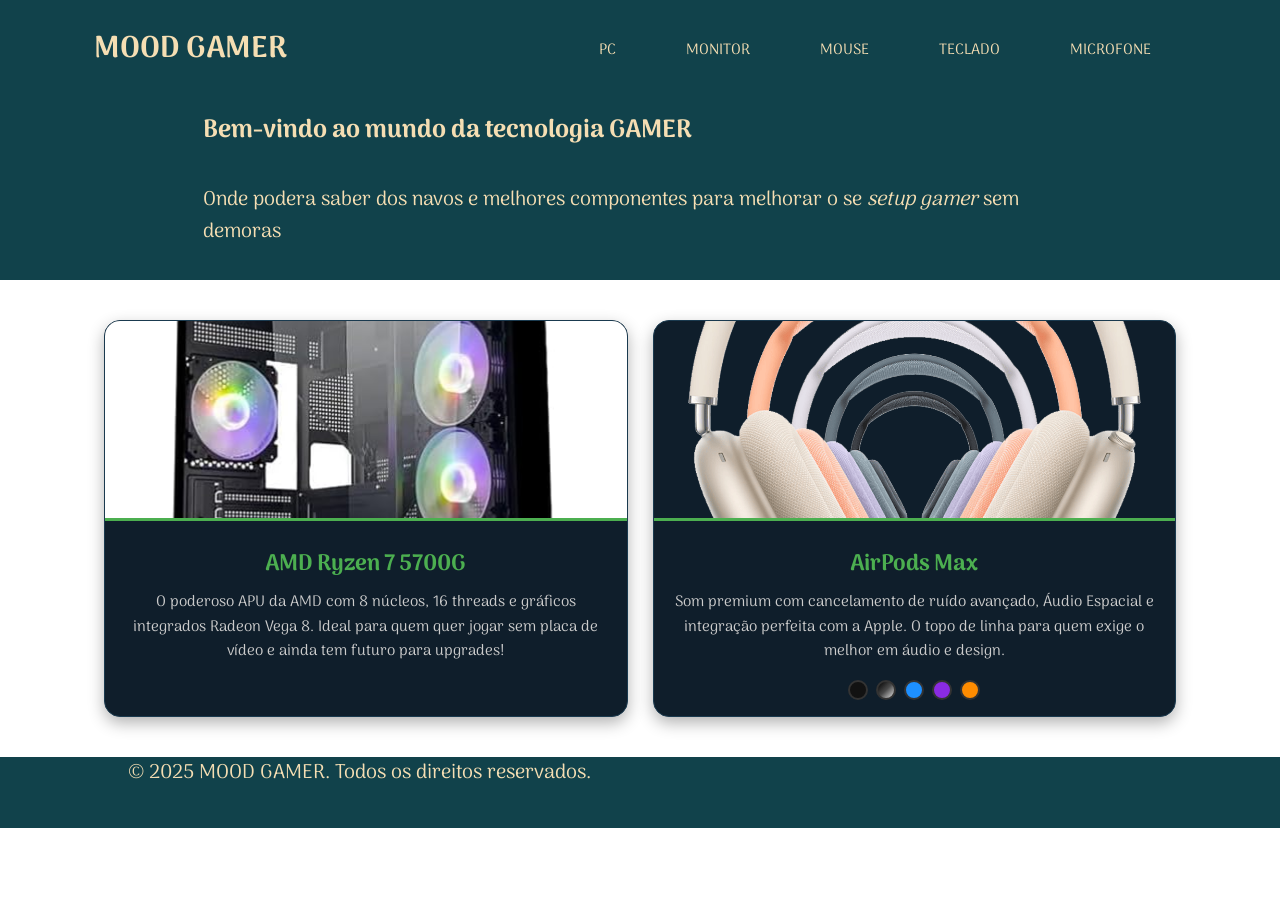
<file: index.html>
<!DOCTYPE html>
<html lang="pt-BR">
<head>
    <meta charset="UTF-8">
    <meta name="viewport" content="width=device-width, initial-scale=1.0">
    
    <!-- Título do site -->
    <title>MOOD GAMER | Tecnologia Gamer com Atualizações Rápidas</title>
    
    <!-- Descrição do site (SEO) -->
    <meta name="description" content="Seu portal para as melhores análises de PCs, fones, monitores e periféricos gamers. Descubra os componentes ideais para turbinar seu setup sem demora.">
    
    <!-- Nome do autor (você ou sua equipe) -->
    <meta name="author" content="Mood Gamer Team">
    
    <!-- Favicon -->
    <link rel="icon" href="img/facicon.ico" type="image/x-icon">
    <link rel="shortcut icon" href="img/facicon.ico" type="image/x-icon">

    <link rel="stylesheet" href="global CSS/STYLE.css">
</head>

</head>
<body>
    <div class="background-verde">
        <header>
            <div class="container">
                <nav class="nav-bar">
                    <div class="logo">
                        <a href="index.html">MOOD GAMER</a>
                    </div>
                    <ul class="ul">
                        <li><a href="#">PC</a></li>
                        <li><a href="#">MONITOR</a></li>
                        <li><a href="#">MOUSE</a></li>
                        <li><a href="#">TECLADO</a></li>
                        <li><a href="#">MICROFONE</a></li>
                    </ul>
                    <div class="menu-mobaile">
                        <img src="img/menu.png" alt="icon de menu">
                    </div>
                </nav>
            </div>
        
        </header>
    </div>
    <main>
        <div class="background-verde"> 
            <div class="container">
                <div class="inicio">
                    <h1>Bem-vindo ao mundo da tecnologia <strong>GAMER</strong></h1>
                    <p>Onde podera saber dos navos e melhores componentes para melhorar o se <i>setup gamer</i> sem demoras</p>
                    <div class="banner">

                    </div>
                </div>
            </div>
        </div> 

        
        <div class="container-artigos">
            <!-- Card 1: Ryzen 7 5700G -->
            <div class="artigo">
                <img src="img/RYZEN 7 5700G.jpg" alt="AMD Ryzen 7 5700G" class="artigo-imagem">
                <h3 class="artigo-titulo"><a href="ryzen7.html">AMD Ryzen 7 5700G</a></h3>
                <p class="artigo-descricao">
                    O poderoso APU da AMD com 8 núcleos, 16 threads e gráficos integrados Radeon Vega 8. Ideal para quem quer jogar sem placa de vídeo e ainda tem futuro para upgrades!
                </p>
            </div>
        
                    <!-- Card 2: AirPods Max -->
            <div class="artigo">
                <img src="img/airpods max.png" alt="AirPods Max" class="artigo-imagem">
                <h3 class="artigo-titulo"><a href="max.html">AirPods Max</a></h3>
                <p class="artigo-descricao">
                    Som premium com cancelamento de ruído avançado, Áudio Espacial e integração perfeita com a Apple. O topo de linha para quem exige o melhor em áudio e design.
                </p>
                <div class="artigo-cores">
                    <span class="cor" style="background-color: #121212;" title="Meia-noite"></span>
                    <span class="cor" style="background: linear-gradient(135deg, #000000, #4A4A4A, #E0E0E0);" title="Luz das estrelas"></span>
                    <span class="cor" style="background-color: #1E90FF;" title="Azul"></span>
                    <span class="cor" style="background-color: #8A2BE2;" title="Roxo"></span>
                    <span class="cor" style="background-color: #FF8C00;" title="Laranja"></span>
                </div>
            </div>
        
                    <!-- Adicione mais cards aqui... -->
                </div>
            </div>
        </div>

        <div class="comentarios">
            
        </div>
    </main>
    <footer>
        <div class="background-verde">
            <p>&copy; 2025 MOOD GAMER. Todos os direitos reservados.</p>
        </div>
    </footer>
    <script src="js/scritp.js"></script>
</body>
</html>
<!--o que acha deste site-->
</file>
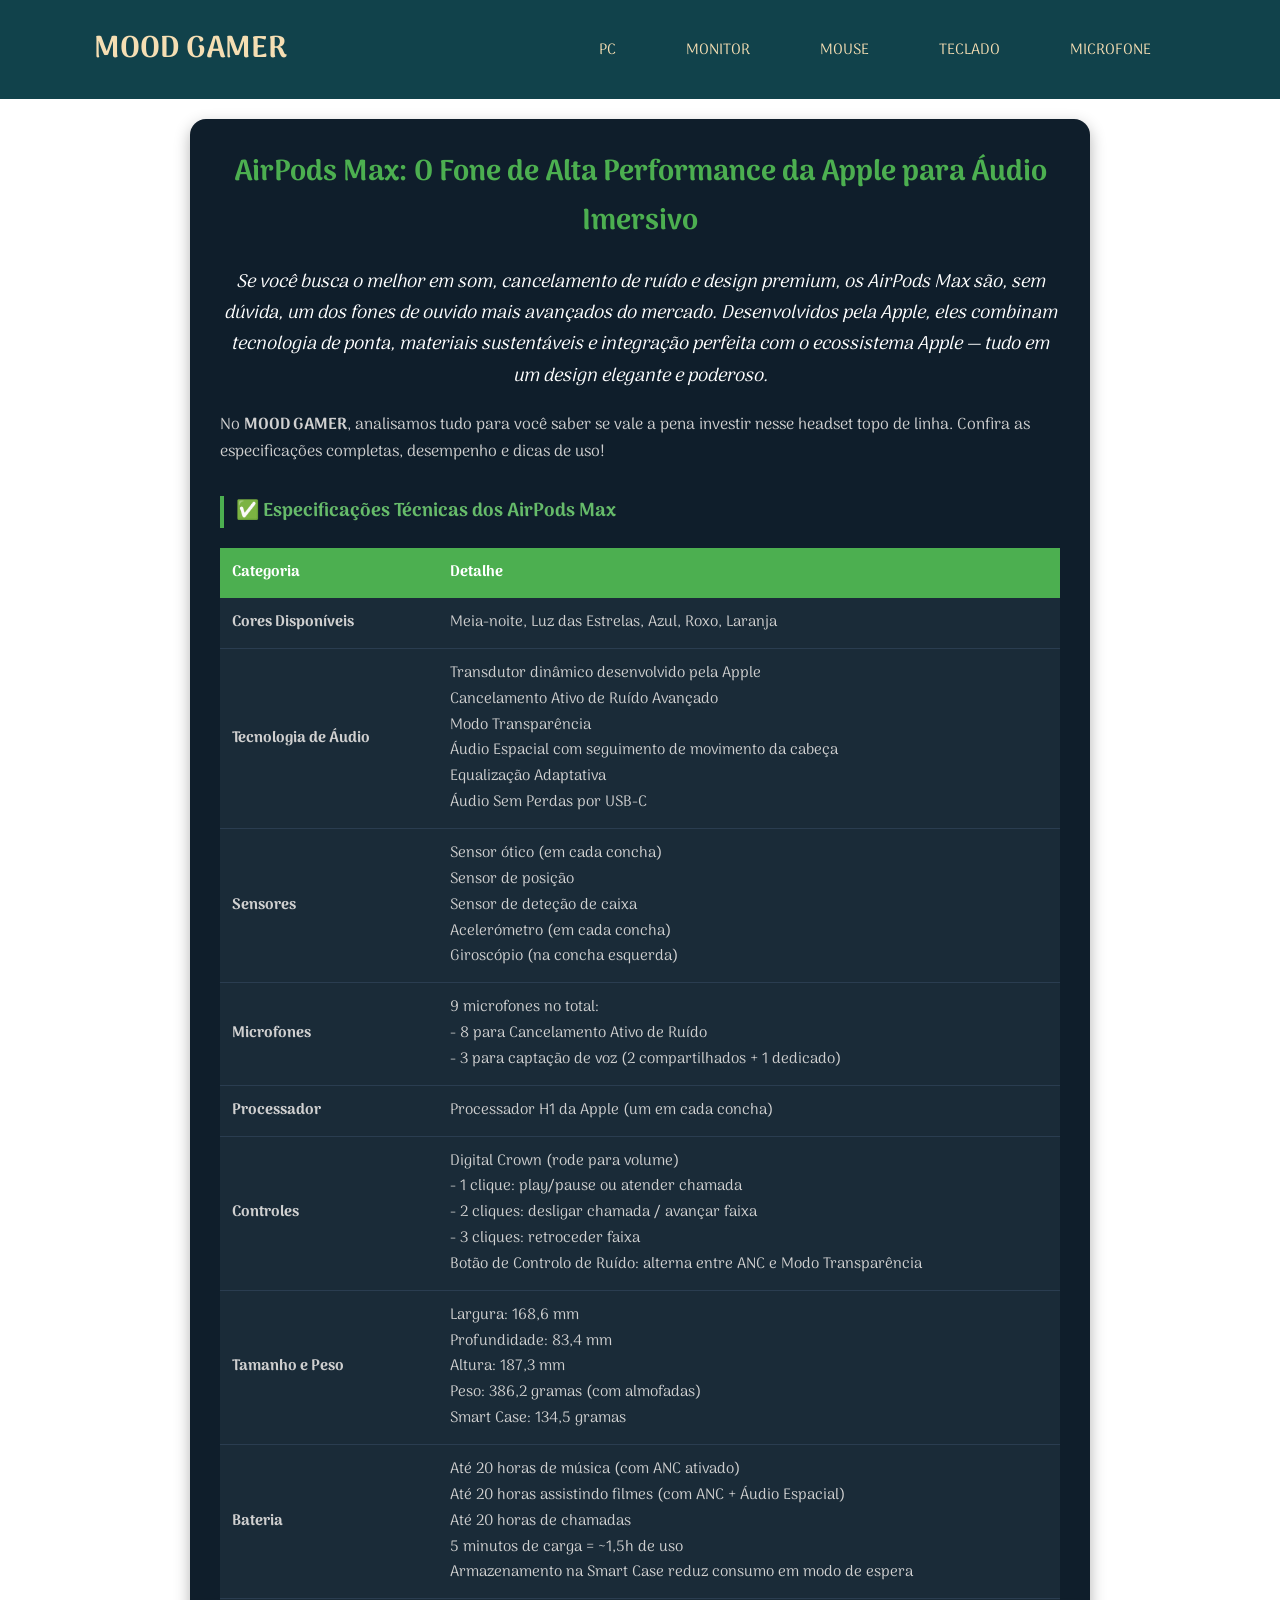
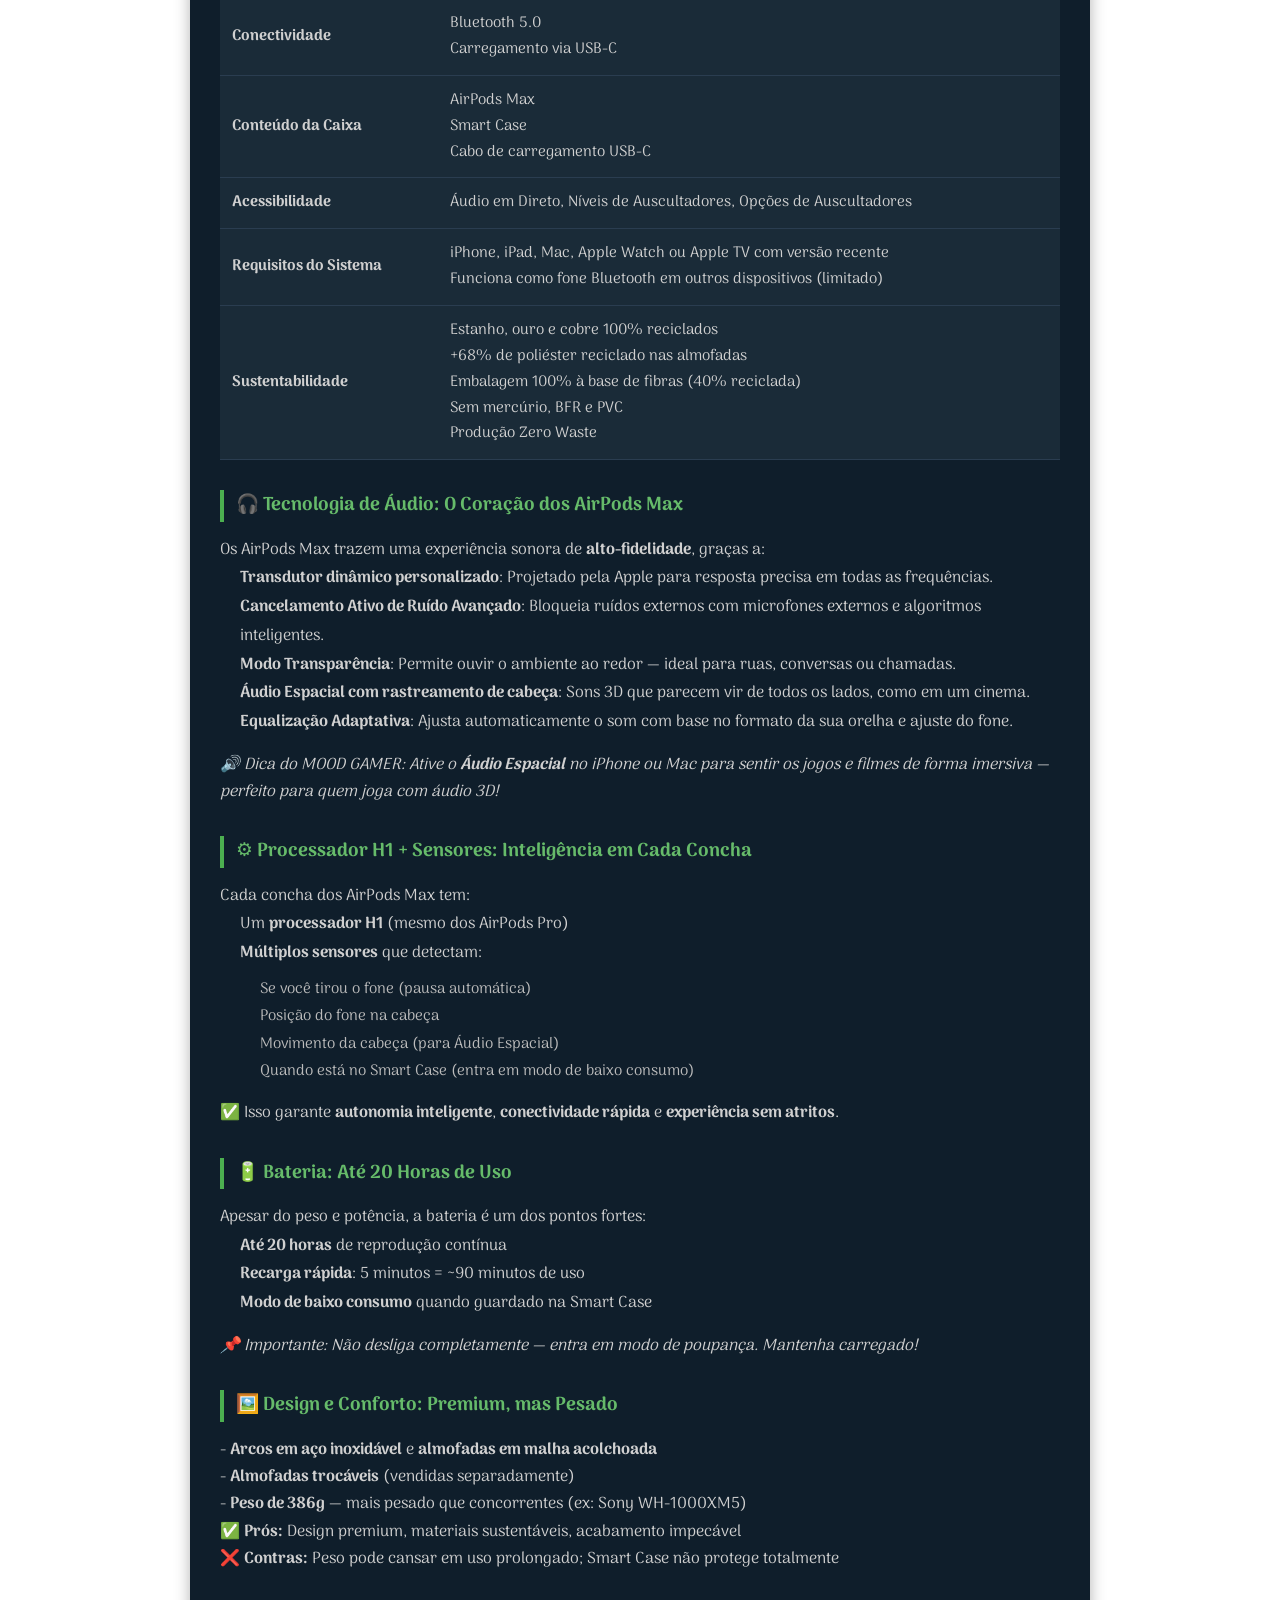
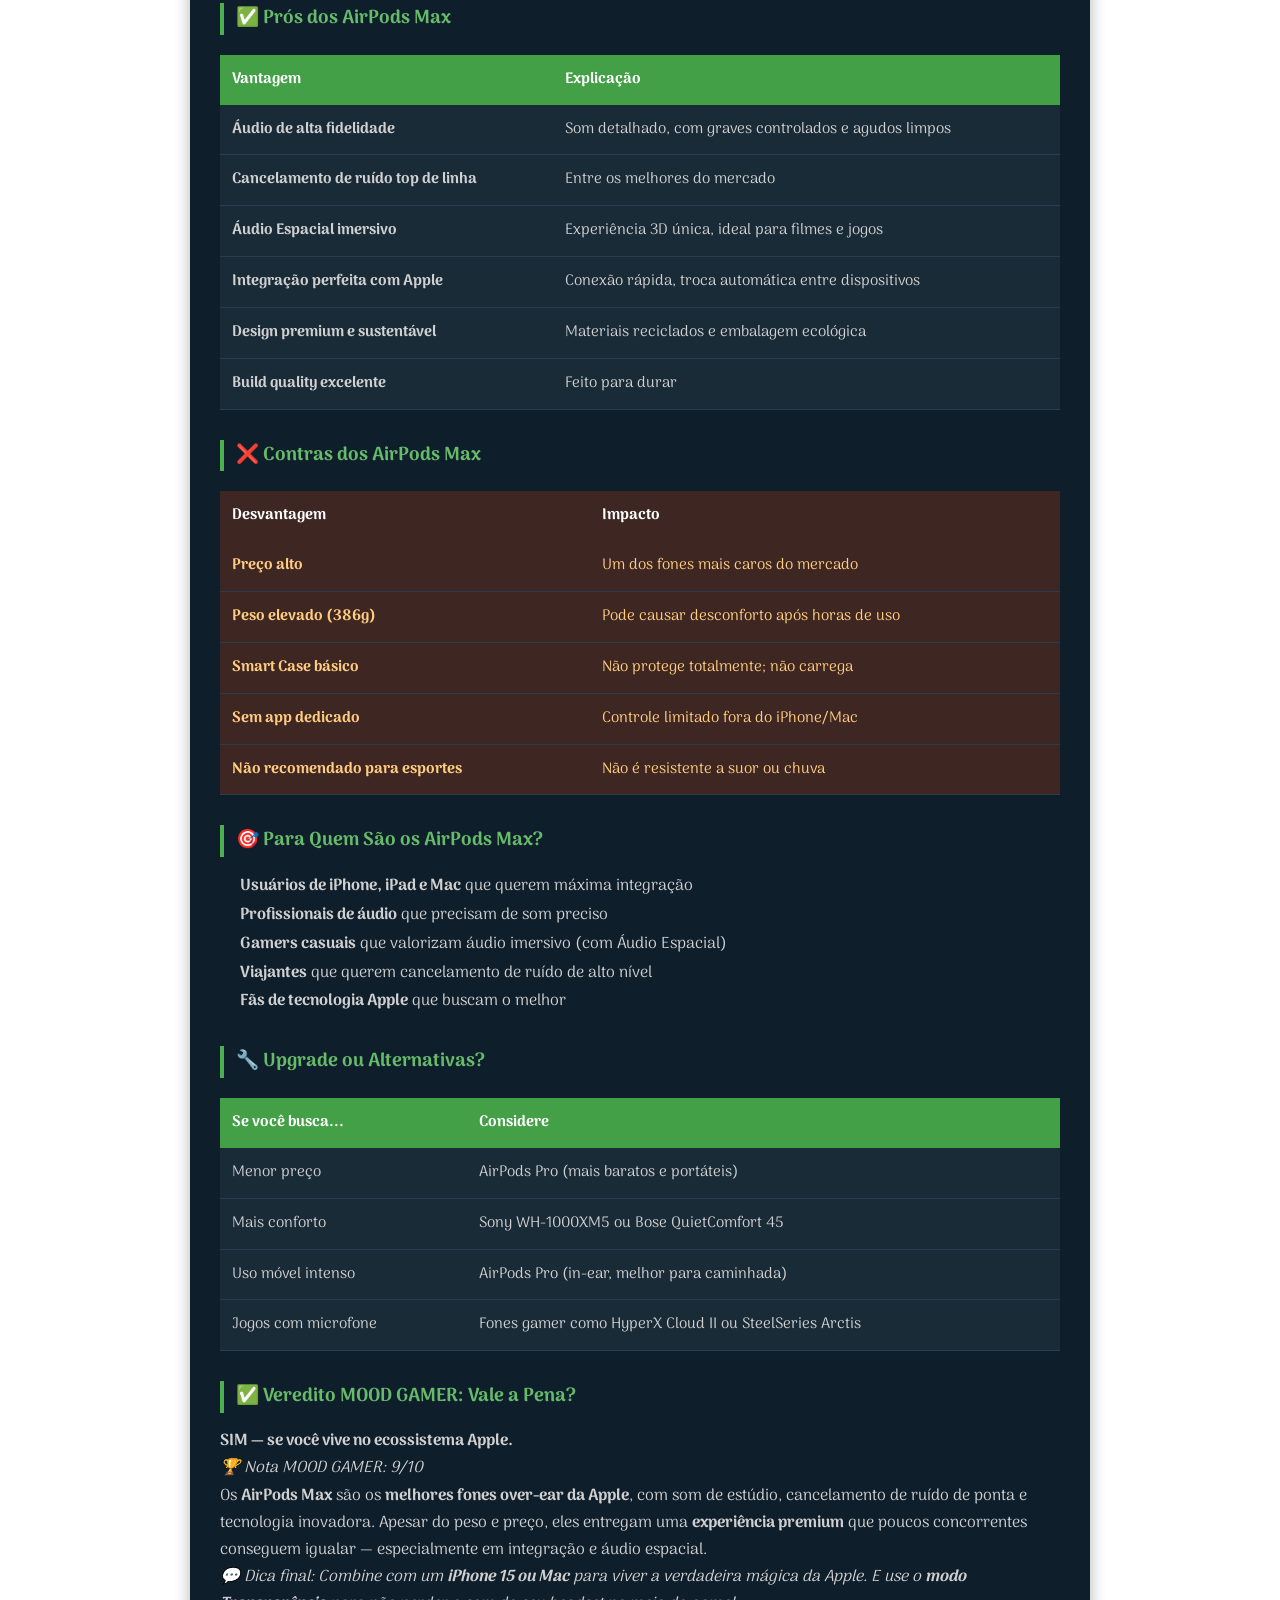
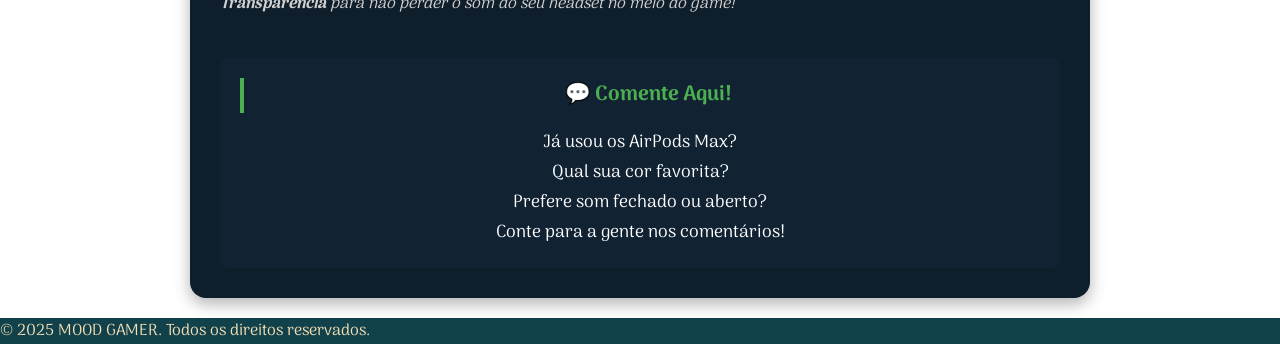
<file: max.html>
<!DOCTYPE html>
<html lang="en">
<head>
    <meta charset="UTF-8">
    <meta name="viewport" content="width=device-width, initial-scale=1.0">
    <title>AirPods Max</title>
    <link rel="stylesheet" href="global CSS/fones.css">

    <meta name="description" content="Seu portal para as melhores análises de PCs, fones, monitores e periféricos gamers. Descubra os componentes ideais para turbinar seu setup sem demora.">
    <meta name="author" content="Edilson">
    <link rel="icon" href="img/facicon.ico" type="image/x-icon">
    <link rel="shortcut icon" href="img/facicon.ico" type="image/x-icon">
</head>
<body>
    
    <div class="background-verde">
        <header>
            <div class="container">
                <nav class="nav-bar">
                    <div class="logo">
                        <a href="index.html">MOOD GAMER</a>
                    </div>
                    <ul class="ul">
                        <li><a href="#">PC</a></li>
                        <li><a href="#">MONITOR</a></li>
                        <li><a href="#">MOUSE</a></li>
                        <li><a href="#">TECLADO</a></li>
                        <li><a href="#">MICROFONE</a></li>
                    </ul>
                    <div class="menu-mobaile">
                        <img src="img/menu.png" alt="icon de menu">
                    </div>
                </nav>
            </div>
        
        </header>
    </div>

    <main>
        
            <div class="container">
                <article class="post">
                    <h2>AirPods Max: O Fone de Alta Performance da Apple para Áudio Imersivo</h2>
                    <p class="destaque">Se você busca o melhor em som, cancelamento de ruído e design premium, os AirPods Max são, sem dúvida, um dos fones de ouvido mais avançados do mercado. Desenvolvidos pela Apple, eles combinam tecnologia de ponta, materiais sustentáveis e integração perfeita com o ecossistema Apple — tudo em um design elegante e poderoso.</p>
    
                    <p>No <strong>MOOD GAMER</strong>, analisamos tudo para você saber se vale a pena investir nesse headset topo de linha. Confira as especificações completas, desempenho e dicas de uso!</p>
    
                    <h3>✅ Especificações Técnicas dos AirPods Max</h3>
                    <table class="tabela-especs">
                        <tr>
                            <th>Categoria</th>
                            <th>Detalhe</th>
                        </tr>
                        <tr>
                            <td><strong>Cores Disponíveis</strong></td>
                            <td>Meia-noite, Luz das Estrelas, Azul, Roxo, Laranja</td>
                        </tr>
                        <tr>
                            <td><strong>Tecnologia de Áudio</strong></td>
                            <td>Transdutor dinâmico desenvolvido pela Apple<br>
                                Cancelamento Ativo de Ruído Avançado<br>
                                Modo Transparência<br>
                                Áudio Espacial com seguimento de movimento da cabeça<br>
                                Equalização Adaptativa<br>
                                Áudio Sem Perdas por USB-C
                            </td>
                        </tr>
                        <tr>
                            <td><strong>Sensores</strong></td>
                            <td>Sensor ótico (em cada concha)<br>
                                Sensor de posição<br>
                                Sensor de deteção de caixa<br>
                                Acelerómetro (em cada concha)<br>
                                Giroscópio (na concha esquerda)
                            </td>
                        </tr>
                        <tr>
                            <td><strong>Microfones</strong></td>
                            <td>9 microfones no total:<br>
                                - 8 para Cancelamento Ativo de Ruído<br>
                                - 3 para captação de voz (2 compartilhados + 1 dedicado)
                            </td>
                        </tr>
                        <tr>
                            <td><strong>Processador</strong></td>
                            <td>Processador H1 da Apple (um em cada concha)</td>
                        </tr>
                        <tr>
                            <td><strong>Controles</strong></td>
                            <td>Digital Crown (rode para volume)<br>
                                - 1 clique: play/pause ou atender chamada<br>
                                - 2 cliques: desligar chamada / avançar faixa<br>
                                - 3 cliques: retroceder faixa<br>
                                Botão de Controlo de Ruído: alterna entre ANC e Modo Transparência
                            </td>
                        </tr>
                        <tr>
                            <td><strong>Tamanho e Peso</strong></td>
                            <td>Largura: 168,6 mm<br>
                                Profundidade: 83,4 mm<br>
                                Altura: 187,3 mm<br>
                                Peso: 386,2 gramas (com almofadas)<br>
                                Smart Case: 134,5 gramas
                            </td>
                        </tr>
                        <tr>
                            <td><strong>Bateria</strong></td>
                            <td>Até 20 horas de música (com ANC ativado)<br>
                                Até 20 horas assistindo filmes (com ANC + Áudio Espacial)<br>
                                Até 20 horas de chamadas<br>
                                5 minutos de carga = ~1,5h de uso<br>
                                Armazenamento na Smart Case reduz consumo em modo de espera
                            </td>
                        </tr>
                        <tr>
                            <td><strong>Conectividade</strong></td>
                            <td>Bluetooth 5.0<br>
                                Carregamento via USB-C
                            </td>
                        </tr>
                        <tr>
                            <td><strong>Conteúdo da Caixa</strong></td>
                            <td>AirPods Max<br>
                                Smart Case<br>
                                Cabo de carregamento USB-C
                            </td>
                        </tr>
                        <tr>
                            <td><strong>Acessibilidade</strong></td>
                            <td>Áudio em Direto, Níveis de Auscultadores, Opções de Auscultadores</td>
                        </tr>
                        <tr>
                            <td><strong>Requisitos do Sistema</strong></td>
                            <td>iPhone, iPad, Mac, Apple Watch ou Apple TV com versão recente<br>
                                Funciona como fone Bluetooth em outros dispositivos (limitado)
                            </td>
                        </tr>
                        <tr>
                            <td><strong>Sustentabilidade</strong></td>
                            <td>Estanho, ouro e cobre 100% reciclados<br>
                                +68% de poliéster reciclado nas almofadas<br>
                                Embalagem 100% à base de fibras (40% reciclada)<br>
                                Sem mercúrio, BFR e PVC<br>
                                Produção Zero Waste
                            </td>
                        </tr>
                    </table>
    
                    <h3>🎧 Tecnologia de Áudio: O Coração dos AirPods Max</h3>
                    <p>Os AirPods Max trazem uma experiência sonora de <strong>alto-fidelidade</strong>, graças a:</p>
                    <ul>
                        <li><strong>Transdutor dinâmico personalizado</strong>: Projetado pela Apple para resposta precisa em todas as frequências.</li>
                        <li><strong>Cancelamento Ativo de Ruído Avançado</strong>: Bloqueia ruídos externos com microfones externos e algoritmos inteligentes.</li>
                        <li><strong>Modo Transparência</strong>: Permite ouvir o ambiente ao redor — ideal para ruas, conversas ou chamadas.</li>
                        <li><strong>Áudio Espacial com rastreamento de cabeça</strong>: Sons 3D que parecem vir de todos os lados, como em um cinema.</li>
                        <li><strong>Equalização Adaptativa</strong>: Ajusta automaticamente o som com base no formato da sua orelha e ajuste do fone.</li>
                    </ul>
                    <p><em>🔊 Dica do MOOD GAMER: Ative o <strong>Áudio Espacial</strong> no iPhone ou Mac para sentir os jogos e filmes de forma imersiva — perfeito para quem joga com áudio 3D!</em></p>
    
                    <h3>⚙️ Processador H1 + Sensores: Inteligência em Cada Concha</h3>
                    <p>Cada concha dos AirPods Max tem:</p>
                    <ul>
                        <li>Um <strong>processador H1</strong> (mesmo dos AirPods Pro)</li>
                        <li><strong>Múltiplos sensores</strong> que detectam:
                            <ul>
                                <li>Se você tirou o fone (pausa automática)</li>
                                <li>Posição do fone na cabeça</li>
                                <li>Movimento da cabeça (para Áudio Espacial)</li>
                                <li>Quando está no Smart Case (entra em modo de baixo consumo)</li>
                            </ul>
                        </li>
                    </ul>
                    <p>✅ Isso garante <strong>autonomia inteligente</strong>, <strong>conectividade rápida</strong> e <strong>experiência sem atritos</strong>.</p>
    
                    <h3>🔋 Bateria: Até 20 Horas de Uso</h3>
                    <p>Apesar do peso e potência, a bateria é um dos pontos fortes:</p>
                    <ul>
                        <li><strong>Até 20 horas</strong> de reprodução contínua</li>
                        <li><strong>Recarga rápida</strong>: 5 minutos = ~90 minutos de uso</li>
                        <li><strong>Modo de baixo consumo</strong> quando guardado na Smart Case</li>
                    </ul>
                    <p><em>📌 Importante: Não desliga completamente — entra em modo de poupança. Mantenha carregado!</em></p>
    
                    <h3>🖼️ Design e Conforto: Premium, mas Pesado</h3>
                    <p>- <strong>Arcos em aço inoxidável</strong> e <strong>almofadas em malha acolchoada</strong><br>
                       - <strong>Almofadas trocáveis</strong> (vendidas separadamente)<br>
                       - <strong>Peso de 386g</strong> — mais pesado que concorrentes (ex: Sony WH-1000XM5)</p>
                    <p>✅ <strong>Prós:</strong> Design premium, materiais sustentáveis, acabamento impecável<br>
                       ❌ <strong>Contras:</strong> Peso pode cansar em uso prolongado; Smart Case não protege totalmente</p>
    
                    <h3>✅ Prós dos AirPods Max</h3>
                    <table class="tabela-prs">
                        <tr>
                            <th>Vantagem</th>
                            <th>Explicação</th>
                        </tr>
                        <tr>
                            <td><strong>Áudio de alta fidelidade</strong></td>
                            <td>Som detalhado, com graves controlados e agudos limpos</td>
                        </tr>
                        <tr>
                            <td><strong>Cancelamento de ruído top de linha</strong></td>
                            <td>Entre os melhores do mercado</td>
                        </tr>
                        <tr>
                            <td><strong>Áudio Espacial imersivo</strong></td>
                            <td>Experiência 3D única, ideal para filmes e jogos</td>
                        </tr>
                        <tr>
                            <td><strong>Integração perfeita com Apple</strong></td>
                            <td>Conexão rápida, troca automática entre dispositivos</td>
                        </tr>
                        <tr>
                            <td><strong>Design premium e sustentável</strong></td>
                            <td>Materiais reciclados e embalagem ecológica</td>
                        </tr>
                        <tr>
                            <td><strong>Build quality excelente</strong></td>
                            <td>Feito para durar</td>
                        </tr>
                    </table>
    
                    <h3>❌ Contras dos AirPods Max</h3>
                    <table class="tabela-contras">
                        <tr>
                            <th>Desvantagem</th>
                            <th>Impacto</th>
                        </tr>
                        <tr>
                            <td><strong>Preço alto</strong></td>
                            <td>Um dos fones mais caros do mercado</td>
                        </tr>
                        <tr>
                            <td><strong>Peso elevado (386g)</strong></td>
                            <td>Pode causar desconforto após horas de uso</td>
                        </tr>
                        <tr>
                            <td><strong>Smart Case básico</strong></td>
                            <td>Não protege totalmente; não carrega</td>
                        </tr>
                        <tr>
                            <td><strong>Sem app dedicado</strong></td>
                            <td>Controle limitado fora do iPhone/Mac</td>
                        </tr>
                        <tr>
                            <td><strong>Não recomendado para esportes</strong></td>
                            <td>Não é resistente a suor ou chuva</td>
                        </tr>
                    </table>
    
                    <h3>🎯 Para Quem São os AirPods Max?</h3>
                    <ul>
                        <li><strong>Usuários de iPhone, iPad e Mac</strong> que querem máxima integração</li>
                        <li><strong>Profissionais de áudio</strong> que precisam de som preciso</li>
                        <li><strong>Gamers casuais</strong> que valorizam áudio imersivo (com Áudio Espacial)</li>
                        <li><strong>Viajantes</strong> que querem cancelamento de ruído de alto nível</li>
                        <li><strong>Fãs de tecnologia Apple</strong> que buscam o melhor</li>
                    </ul>
    
                    <h3>🔧 Upgrade ou Alternativas?</h3>
                    <table class="tabela-alternativas">
                        <tr>
                            <th>Se você busca...</th>
                            <th>Considere</th>
                        </tr>
                        <tr>
                            <td>Menor preço</td>
                            <td>AirPods Pro (mais baratos e portáteis)</td>
                        </tr>
                        <tr>
                            <td>Mais conforto</td>
                            <td>Sony WH-1000XM5 ou Bose QuietComfort 45</td>
                        </tr>
                        <tr>
                            <td>Uso móvel intenso</td>
                            <td>AirPods Pro (in-ear, melhor para caminhada)</td>
                        </tr>
                        <tr>
                            <td>Jogos com microfone</td>
                            <td>Fones gamer como HyperX Cloud II ou SteelSeries Arctis</td>
                        </tr>
                    </table>
    
                    <h3>✅ Veredito MOOD GAMER: Vale a Pena?</h3>
                    <p><strong>SIM — se você vive no ecossistema Apple.</strong></p>
                    <p><em>🏆 Nota MOOD GAMER: 9/10</em></p>
                    <p>Os <strong>AirPods Max</strong> são os <strong>melhores fones over-ear da Apple</strong>, com som de estúdio, cancelamento de ruído de ponta e tecnologia inovadora. Apesar do peso e preço, eles entregam uma <strong>experiência premium</strong> que poucos concorrentes conseguem igualar — especialmente em integração e áudio espacial.</p>
                    <p><em>💬 Dica final: Combine com um <strong>iPhone 15 ou Mac</strong> para viver a verdadeira mágica da Apple. E use o <strong>modo Transparência</strong> para não perder o som do seu headset no meio do game!</em></p>
    
                    <div class="comentarios">
                        <h3>💬 Comente Aqui!</h3>
                        <p>Já usou os AirPods Max?<br>
                        Qual sua cor favorita?<br>
                        Prefere som fechado ou aberto?<br>
                        Conte para a gente nos comentários!</p>
                    </div>
                </article>
            </div>
        
    </main>
    
    </div>
</main>
<footer>
    <div class="background-verde">
        <p>&copy; 2025 MOOD GAMER. Todos os direitos reservados.</p>
    </div>
</footer>
<script src="js/scritp.js"></script>
</body>
</html>
</file>
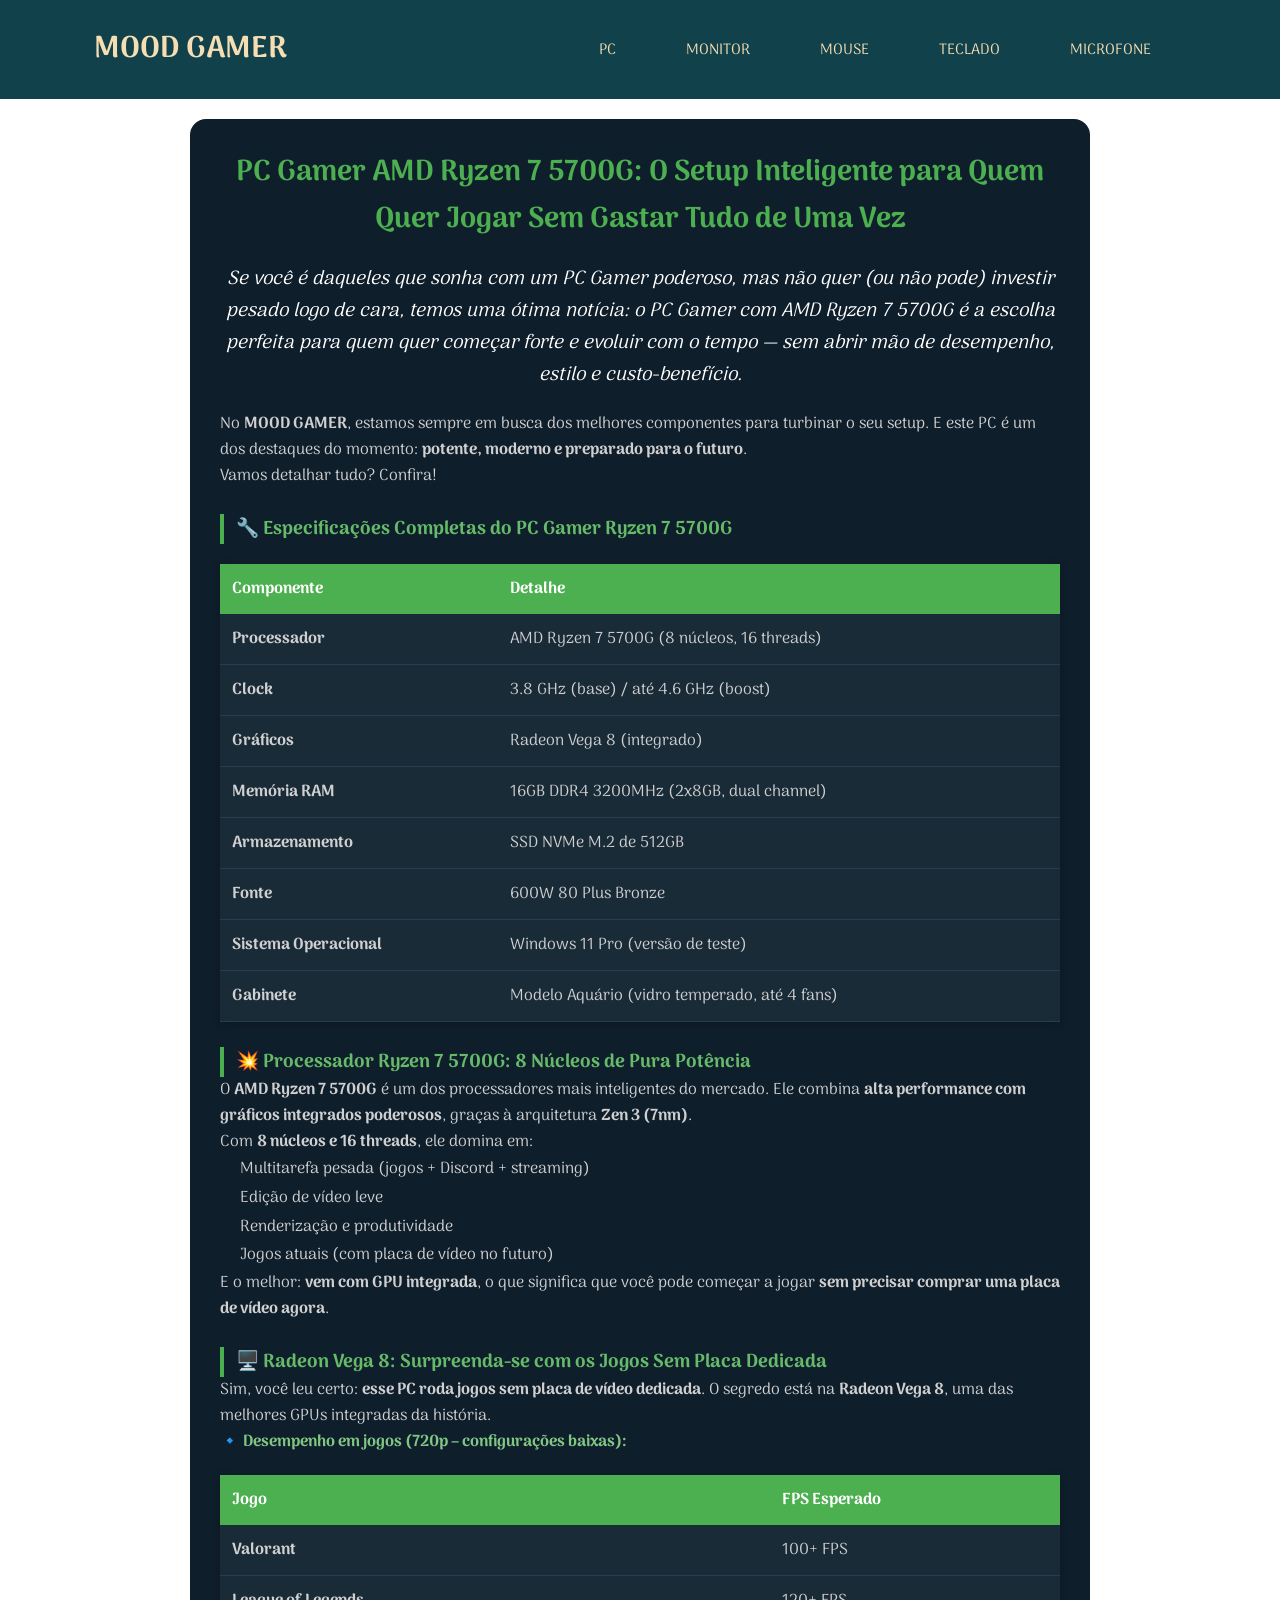
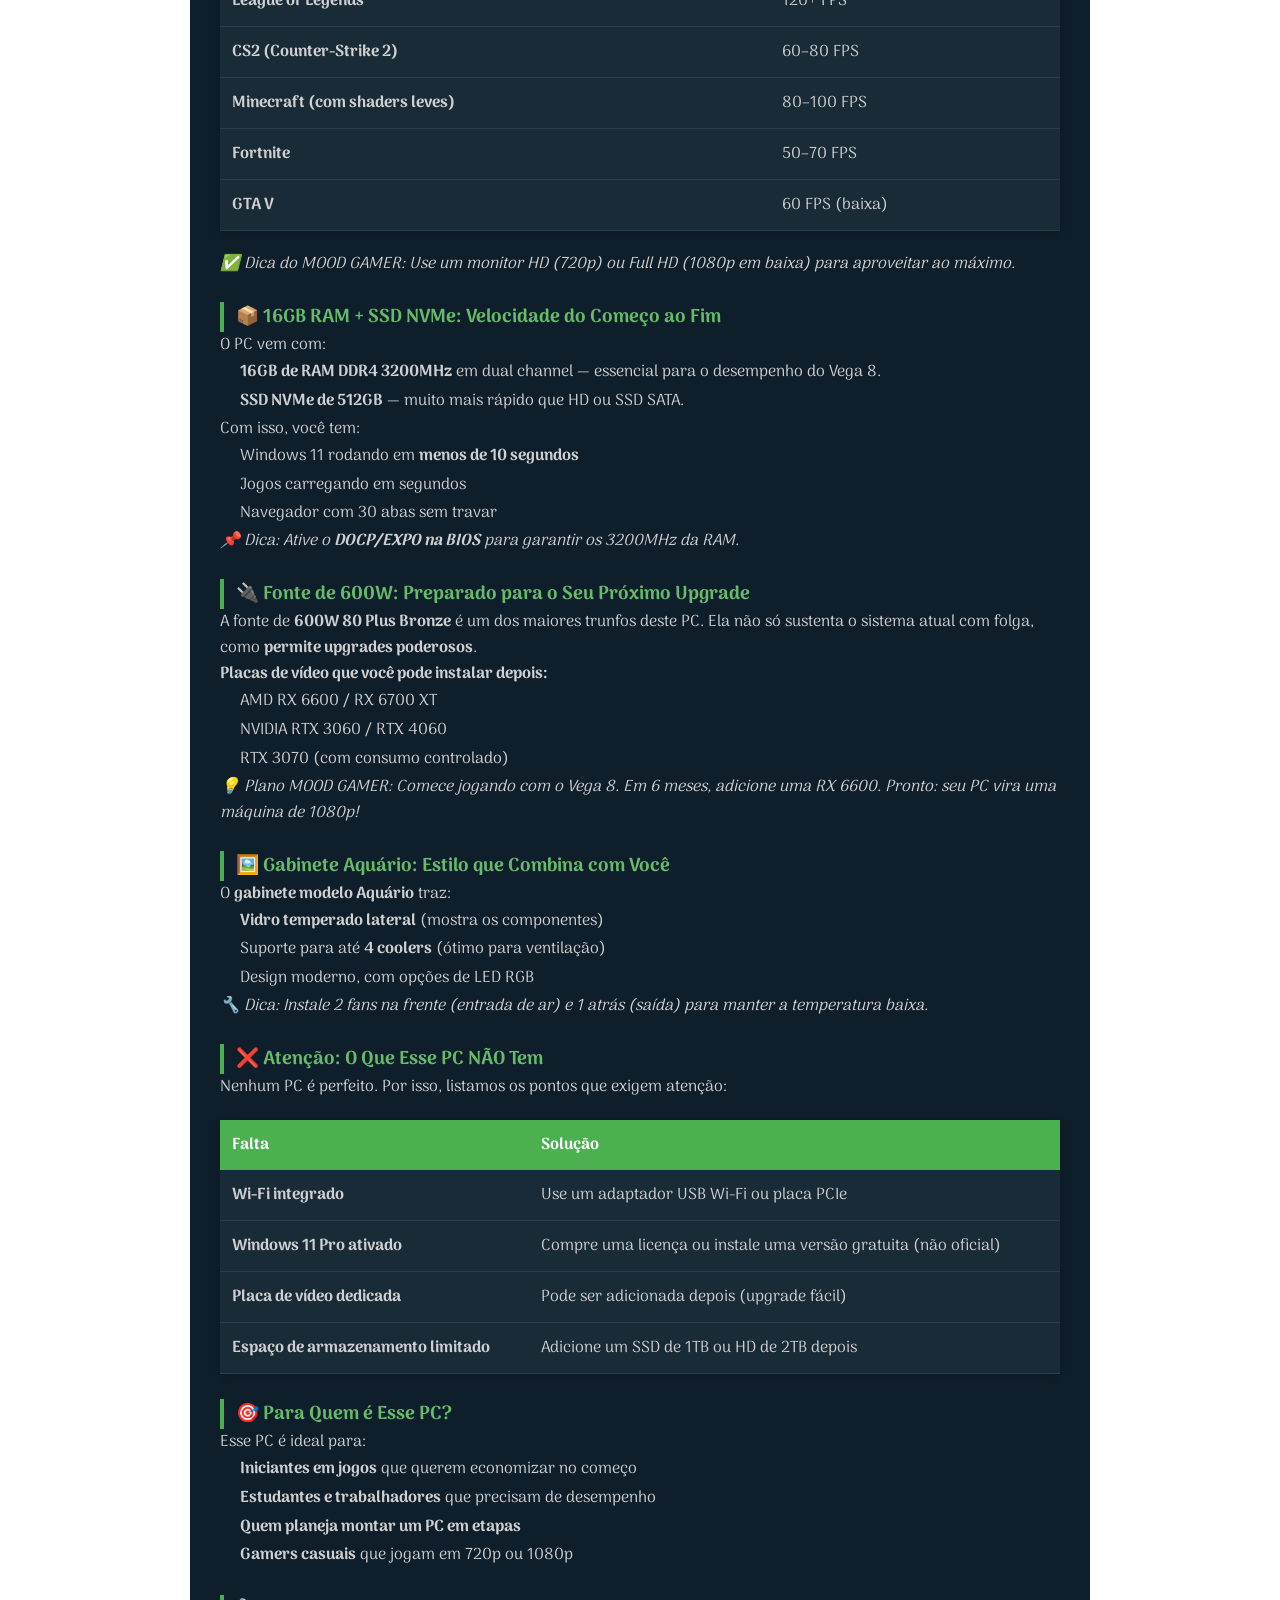
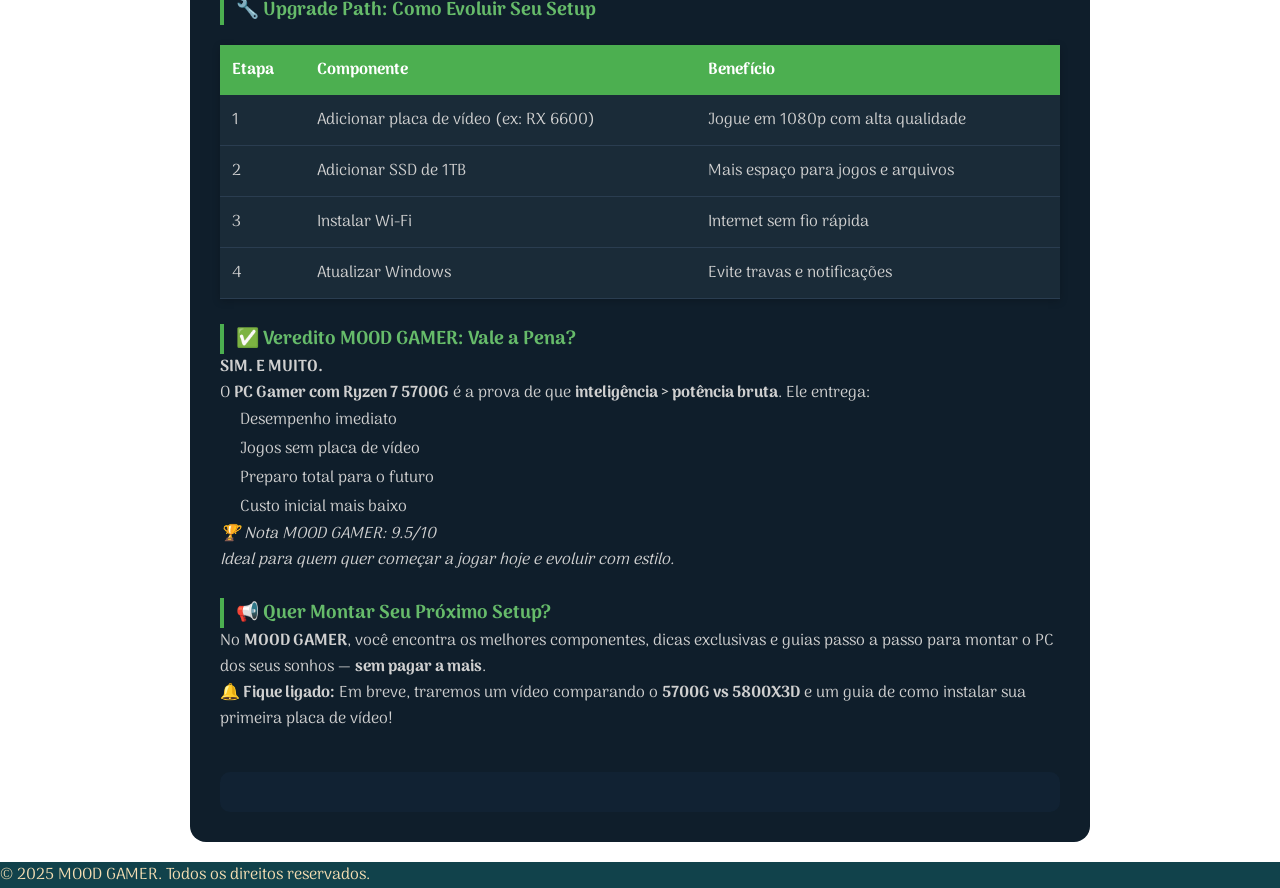
<file: ryzen7.html>
<!DOCTYPE html>
<html lang="en">
<head>
    <meta charset="UTF-8">
    <meta name="viewport" content="width=device-width, initial-scale=1.0">
    <title>ryzen 7 5700G</title>
    <link rel="stylesheet" href="global CSS/ryzen.css">
    
    <meta name="description" content="Seu portal para as melhores análises de PCs, fones, monitores e periféricos gamers. Descubra os componentes ideais para turbinar seu setup sem demora.">
    <meta name="author" content="Edilson">
    <link rel="icon" href="img/facicon.ico" type="image/x-icon">
    <link rel="shortcut icon" href="img/facicon.ico" type="image/x-icon">
</head>
<body>
    
    <div class="background-verde">
        <header>
            <div class="container">
                <nav class="nav-bar">
                    <div class="logo">
                        <a href="index.html">MOOD GAMER</a>
                    </div>
                    <ul class="ul">
                        <li><a href="#">PC</a></li>
                        <li><a href="#">MONITOR</a></li>
                        <li><a href="#">MOUSE</a></li>
                        <li><a href="#">TECLADO</a></li>
                        <li><a href="#">MICROFONE</a></li>
                    </ul>
                    <div class="menu-mobaile">
                        <img src="img/menu.png" alt="icon de menu">
                    </div>
                </nav>
            </div>
        
        </header>
    </div>

    <main>
        
            <div class="container">
                <article class="post">
                    <h2>PC Gamer AMD Ryzen 7 5700G: O Setup Inteligente para Quem Quer Jogar Sem Gastar Tudo de Uma Vez</h2>
                    <p class="destaque">Se você é daqueles que sonha com um PC Gamer poderoso, mas não quer (ou não pode) investir pesado logo de cara, temos uma ótima notícia: o PC Gamer com AMD Ryzen 7 5700G é a escolha perfeita para quem quer começar forte e evoluir com o tempo — sem abrir mão de desempenho, estilo e custo-benefício.</p>
    
                    <p>No <strong>MOOD GAMER</strong>, estamos sempre em busca dos melhores componentes para turbinar o seu setup. E este PC é um dos destaques do momento: <strong>potente, moderno e preparado para o futuro</strong>.</p>
    
                    <p>Vamos detalhar tudo? Confira!</p>
    
                    <h3>🔧 Especificações Completas do PC Gamer Ryzen 7 5700G</h3>
                    <table>
                        <tr>
                            <th>Componente</th>
                            <th>Detalhe</th>
                        </tr>
                        <tr>
                            <td><strong>Processador</strong></td>
                            <td>AMD Ryzen 7 5700G (8 núcleos, 16 threads)</td>
                        </tr>
                        <tr>
                            <td><strong>Clock</strong></td>
                            <td>3.8 GHz (base) / até 4.6 GHz (boost)</td>
                        </tr>
                        <tr>
                            <td><strong>Gráficos</strong></td>
                            <td>Radeon Vega 8 (integrado)</td>
                        </tr>
                        <tr>
                            <td><strong>Memória RAM</strong></td>
                            <td>16GB DDR4 3200MHz (2x8GB, dual channel)</td>
                        </tr>
                        <tr>
                            <td><strong>Armazenamento</strong></td>
                            <td>SSD NVMe M.2 de 512GB</td>
                        </tr>
                        <tr>
                            <td><strong>Fonte</strong></td>
                            <td>600W 80 Plus Bronze</td>
                        </tr>
                        <tr>
                            <td><strong>Sistema Operacional</strong></td>
                            <td>Windows 11 Pro (versão de teste)</td>
                        </tr>
                        <tr>
                            <td><strong>Gabinete</strong></td>
                            <td>Modelo Aquário (vidro temperado, até 4 fans)</td>
                        </tr>
                    </table>
    
                    <h3>💥 Processador Ryzen 7 5700G: 8 Núcleos de Pura Potência</h3>
                    <p>O <strong>AMD Ryzen 7 5700G</strong> é um dos processadores mais inteligentes do mercado. Ele combina <strong>alta performance com gráficos integrados poderosos</strong>, graças à arquitetura <strong>Zen 3 (7nm)</strong>.</p>
                    <p>Com <strong>8 núcleos e 16 threads</strong>, ele domina em:</p>
                    <ul>
                        <li>Multitarefa pesada (jogos + Discord + streaming)</li>
                        <li>Edição de vídeo leve</li>
                        <li>Renderização e produtividade</li>
                        <li>Jogos atuais (com placa de vídeo no futuro)</li>
                    </ul>
                    <p>E o melhor: <strong>vem com GPU integrada</strong>, o que significa que você pode começar a jogar <strong>sem precisar comprar uma placa de vídeo agora</strong>.</p>
    
                    <h3>🖥️ Radeon Vega 8: Surpreenda-se com os Jogos Sem Placa Dedicada</h3>
                    <p>Sim, você leu certo: <strong>esse PC roda jogos sem placa de vídeo dedicada</strong>. O segredo está na <strong>Radeon Vega 8</strong>, uma das melhores GPUs integradas da história.</p>
    
                    <h4>🔹 Desempenho em jogos (720p – configurações baixas):</h4>
                    <table>
                        <tr>
                            <th>Jogo</th>
                            <th>FPS Esperado</th>
                        </tr>
                        <tr>
                            <td><strong>Valorant</strong></td>
                            <td>100+ FPS</td>
                        </tr>
                        <tr>
                            <td><strong>League of Legends</strong></td>
                            <td>120+ FPS</td>
                        </tr>
                        <tr>
                            <td><strong>CS2 (Counter-Strike 2)</strong></td>
                            <td>60–80 FPS</td>
                        </tr>
                        <tr>
                            <td><strong>Minecraft (com shaders leves)</strong></td>
                            <td>80–100 FPS</td>
                        </tr>
                        <tr>
                            <td><strong>Fortnite</strong></td>
                            <td>50–70 FPS</td>
                        </tr>
                        <tr>
                            <td><strong>GTA V</strong></td>
                            <td>60 FPS (baixa)</td>
                        </tr>
                    </table>
                    <p><em>✅ Dica do MOOD GAMER: Use um monitor HD (720p) ou Full HD (1080p em baixa) para aproveitar ao máximo.</em></p>
    
                    <h3>📦 16GB RAM + SSD NVMe: Velocidade do Começo ao Fim</h3>
                    <p>O PC vem com:</p>
                    <ul>
                        <li><strong>16GB de RAM DDR4 3200MHz</strong> em dual channel — essencial para o desempenho do Vega 8.</li>
                        <li><strong>SSD NVMe de 512GB</strong> — muito mais rápido que HD ou SSD SATA.</li>
                    </ul>
                    <p>Com isso, você tem:</p>
                    <ul>
                        <li>Windows 11 rodando em <strong>menos de 10 segundos</strong></li>
                        <li>Jogos carregando em segundos</li>
                        <li>Navegador com 30 abas sem travar</li>
                    </ul>
                    <p><em>📌 Dica: Ative o <strong>DOCP/EXPO na BIOS</strong> para garantir os 3200MHz da RAM.</em></p>
    
                    <h3>🔌 Fonte de 600W: Preparado para o Seu Próximo Upgrade</h3>
                    <p>A fonte de <strong>600W 80 Plus Bronze</strong> é um dos maiores trunfos deste PC. Ela não só sustenta o sistema atual com folga, como <strong>permite upgrades poderosos</strong>.</p>
                    <p><strong>Placas de vídeo que você pode instalar depois:</strong></p>
                    <ul>
                        <li>AMD RX 6600 / RX 6700 XT</li>
                        <li>NVIDIA RTX 3060 / RTX 4060</li>
                        <li>RTX 3070 (com consumo controlado)</li>
                    </ul>
                    <p><em>💡 Plano MOOD GAMER: Comece jogando com o Vega 8. Em 6 meses, adicione uma RX 6600. Pronto: seu PC vira uma máquina de 1080p!</em></p>
    
                    <h3>🖼️ Gabinete Aquário: Estilo que Combina com Você</h3>
                    <p>O <strong>gabinete modelo Aquário</strong> traz:</p>
                    <ul>
                        <li><strong>Vidro temperado lateral</strong> (mostra os componentes)</li>
                        <li>Suporte para até <strong>4 coolers</strong> (ótimo para ventilação)</li>
                        <li>Design moderno, com opções de LED RGB</li>
                    </ul>
                    <p><em>🔧 Dica: Instale 2 fans na frente (entrada de ar) e 1 atrás (saída) para manter a temperatura baixa.</em></p>
    
                    <h3>❌ Atenção: O Que Esse PC NÃO Tem</h3>
                    <p>Nenhum PC é perfeito. Por isso, listamos os pontos que exigem atenção:</p>
                    <table>
                        <tr>
                            <th>Falta</th>
                            <th>Solução</th>
                        </tr>
                        <tr>
                            <td><strong>Wi-Fi integrado</strong></td>
                            <td>Use um adaptador USB Wi-Fi ou placa PCIe</td>
                        </tr>
                        <tr>
                            <td><strong>Windows 11 Pro ativado</strong></td>
                            <td>Compre uma licença ou instale uma versão gratuita (não oficial)</td>
                        </tr>
                        <tr>
                            <td><strong>Placa de vídeo dedicada</strong></td>
                            <td>Pode ser adicionada depois (upgrade fácil)</td>
                        </tr>
                        <tr>
                            <td><strong>Espaço de armazenamento limitado</strong></td>
                            <td>Adicione um SSD de 1TB ou HD de 2TB depois</td>
                        </tr>
                    </table>
    
                    <h3>🎯 Para Quem é Esse PC?</h3>
                    <p>Esse PC é ideal para:</p>
                    <ul>
                        <li><strong>Iniciantes em jogos</strong> que querem economizar no começo</li>
                        <li><strong>Estudantes e trabalhadores</strong> que precisam de desempenho</li>
                        <li><strong>Quem planeja montar um PC em etapas</strong></li>
                        <li><strong>Gamers casuais</strong> que jogam em 720p ou 1080p</li>
                    </ul>
    
                    <h3>🔧 Upgrade Path: Como Evoluir Seu Setup</h3>
                    <table>
                        <tr>
                            <th>Etapa</th>
                            <th>Componente</th>
                            <th>Benefício</th>
                        </tr>
                        <tr>
                            <td>1</td>
                            <td>Adicionar placa de vídeo (ex: RX 6600)</td>
                            <td>Jogue em 1080p com alta qualidade</td>
                        </tr>
                        <tr>
                            <td>2</td>
                            <td>Adicionar SSD de 1TB</td>
                            <td>Mais espaço para jogos e arquivos</td>
                        </tr>
                        <tr>
                            <td>3</td>
                            <td>Instalar Wi-Fi</td>
                            <td>Internet sem fio rápida</td>
                        </tr>
                        <tr>
                            <td>4</td>
                            <td>Atualizar Windows</td>
                            <td>Evite travas e notificações</td>
                        </tr>
                    </table>
    
                    <h3>✅ Veredito MOOD GAMER: Vale a Pena?</h3>
                    <p><strong>SIM. E MUITO.</strong></p>
                    <p>O <strong>PC Gamer com Ryzen 7 5700G</strong> é a prova de que <strong>inteligência > potência bruta</strong>. Ele entrega:</p>
                    <ul>
                        <li>Desempenho imediato</li>
                        <li>Jogos sem placa de vídeo</li>
                        <li>Preparo total para o futuro</li>
                        <li>Custo inicial mais baixo</li>
                    </ul>
                    <p><em>🏆 Nota MOOD GAMER: 9.5/10</em><br>
                    <em>Ideal para quem quer começar a jogar hoje e evoluir com estilo.</em></p>
    
                    <h3>📢 Quer Montar Seu Próximo Setup?</h3>
                    <p>No <strong>MOOD GAMER</strong>, você encontra os melhores componentes, dicas exclusivas e guias passo a passo para montar o PC dos seus sonhos — <strong>sem pagar a mais</strong>.</p>
                    <p><strong>🔔 Fique ligado:</strong> Em breve, traremos um vídeo comparando o <strong>5700G vs 5800X3D</strong> e um guia de como instalar sua primeira placa de vídeo!</p>
    
                    <div class="comentarios">
                        
                    </div>
                </article>
            </div>
        
    </main>
    <footer>
        <div class="background-verde">
            <p>&copy; 2025 MOOD GAMER. Todos os direitos reservados.</p>
        </div>
    </footer>
<script src="js/scritp.js"></script>
</body>
</html>
</file>
<file: global CSS/STYLE.css>
@import url('https://fonts.googleapis.com/css2?family=Arima:wght@100..700&family=Poppins:ital,wght@0,100;0,200;0,300;0,400;0,500;0,600;0,700;0,800;0,900;1,100;1,200;1,300;1,400;1,500;1,600;1,700;1,800;1,900&display=swap');

*{
    margin: 0;padding: 0;box-sizing: border-box;text-decoration: none;list-style: none;font-family: "Arima", system-ui;
}
:root{
    --verde: #11424b;
    --rosa: #f5deb3;
}
.background-verde {
    background: var(--verde);
}
.container{
    max-width: 1220px;
    margin: 0 auto;
    padding: 0 5%;
}
.nav-bar{
    display: flex;
    justify-content: space-between;
    padding: 25px 0;
    align-items: center;
}
a{
    cursor: pointer;
}
.logo a{
    font-size: 30px;color: rgb(245, 222, 179);font-weight: bold;
}
.ul{
    display: flex;align-items: center;
}
.ul li{
    margin: 0 35px;font-size: 15px;
}
.ul li a{
    color: var(--rosa);
}
h1{
    font-size: 25px;color: var(--rosa);padding: 1% 10% 3%;
}
p{
    font-size: 20px;color: var(--rosa);padding: 0 10% 3%;cursor: default;
}

/* Contêiner que organiza os cards em grid */
.container-artigos {
    display: grid;
    grid-template-columns: repeat(2, 1fr);
    gap: 25px;
    padding: 40px 5%;
    max-width: 1200px;
    margin: 0 auto;
}

/* Estilo de cada card individual */
.artigo {
    max-width: none; /* Remove o max-width fixo que limita o grid */
    background: #0f1e2b;
    border-radius: 16px;
    overflow: hidden;
    box-shadow: 0 6px 16px rgba(0, 0, 0, 0.3);
    text-align: center;
    transition: transform 0.3s ease, box-shadow 0.3s ease;
    border: 1px solid #1a3a4f;
}

.artigo:hover {
    transform: translateY(-5px);
    box-shadow: 0 10px 24px rgba(0, 0, 0, 0.4);
}

.artigo-imagem {
    width: 100%;
    height: 200px;
    object-fit: cover;
    border-bottom: 3px solid #4CAF50;
}

.artigo-titulo {
    font-size: 1.4em;
    color: #4CAF50;
    margin: 16px 0 8px;
    font-weight: bold;
}

.artigo-titulo a {
    text-decoration: none;
    color: inherit;
}

.artigo-titulo a:hover {
    text-decoration: underline;
}

.artigo-descricao {
    color: #cccccc;
    padding: 0 16px 16px;
    line-height: 1.6;
    font-size: 0.95em;
}

.artigo-cores {
    display: flex;
    justify-content: center;
    gap: 8px;
    padding: 0 16px 16px;
}

.cor {
    display: inline-block;
    width: 20px;
    height: 20px;
    border-radius: 50%;
    border: 2px solid #333;
    cursor: pointer;
    transition: transform 0.2s;
}

.cor:hover {
    transform: scale(1.2);
}

.cor {
    display: inline-block;
    width: 20px;
    height: 20px;
    border-radius: 50%;
    border: 2px solid #333;
    cursor: pointer;
    transition: transform 0.2s;
}

.cor:hover {
    transform: scale(1.2);
}

.nav-bar .menu-mobaile{
    display: none;
    position: relative;
    z-index: 10;
}
footer p{
    color: var(--rosa);
}
@media (max-width: 950px){
    .nav-bar .menu-mobaile{
        display: block;
    position: relative;
    z-index: 10;
    }
    .ul{
        position: fixed;
        background: var(--verde);
        top: 0;
        width: 100%;
        height: 100%;
        left: 100%;
        transition: 0.5s;
        flex-direction: column;
        justify-content: center;
    }
    .ul li{
        font-size: 20px;
        margin: 20px 0;

    }
    .ul.ativo{
        left: 0%;
    }
    main .container{
        flex-direction: column;
    }
    .artigos {
        display: grid;
        grid-template-columns: repeat(1, minmax(280px, 1fr));
        gap: 25px;
        padding: 40px 5%;
    }
    .inicio{
        width: 100%;
        text-align: center;
    }

}
</file>
<file: global CSS/fones.css>
@import url('https://fonts.googleapis.com/css2?family=Arima:wght@100..700&family=Poppins:ital,wght@0,100;0,200;0,300;0,400;0,500;0,600;0,700;0,800;0,900;1,100;1,200;1,300;1,400;1,500;1,600;1,700;1,800;1,900&display=swap');

*{
    margin: 0;padding: 0;box-sizing: border-box;text-decoration: none;list-style: none;font-family: "Arima", system-ui;
}
:root{
    --verde: #11424b;
    --rosa: rgb(245, 222, 179);
}
.background-verde {
    background: var(--verde);
}
.container{
    max-width: 1220px;
    margin: 0 auto;
    padding: 0 5%;
}
.nav-bar{
    display: flex;
    justify-content: space-between;
    padding: 25px 0;
    align-items: center;
}
a{
    cursor: pointer;
}
.logo a{
    font-size: 30px;color: rgb(245, 222, 179);font-weight: bold;
}
.ul{
    display: flex;align-items: center;
}
.ul li{
    margin: 0 35px;font-size: 15px;
}
.ul li a{
    color: var(--rosa);
}

.post {
    max-width: 900px;
    margin: 20px auto;
    padding: 30px;
    background: #0f1e2b;
    border-radius: 16px;
    color: #d0d0d0;
    box-shadow: 0 6px 16px rgba(0, 0, 0, 0.3);
    line-height: 1.7;
}

.post h2 {
    color: #4CAF50;
    text-align: center;
    font-size: 1.8em;
    margin-bottom: 10px;
}

.post .destaque {
    font-size: 1.15em;
    color: #ffffff;
    text-align: center;
    font-style: italic;
    margin: 20px 0;
    display: block;
}

.post h3 {
    color: #66bb6a;
    border-left: 4px solid #4CAF50;
    padding-left: 12px;
    margin: 30px 0 15px;
}

.post table {
    width: 100%;
    border-collapse: collapse;
    margin: 20px 0;
    background: #1a2b38;
    font-size: 0.95em;
}

.post table th {
    background: #4CAF50;
    color: white;
    padding: 12px;
    text-align: left;
}

.post table td {
    padding: 12px;
    border-bottom: 1px solid #2a3d50;
}

.post ul {
    margin-left: 20px;
    margin-bottom: 15px;
    line-height: 1.8;
}

.post ul ul {
    margin-top: 8px;
    margin-bottom: 8px;
    font-size: 0.95em;
    color: #bbb;
}

.post .comentarios {
    margin-top: 40px;
    padding: 20px;
    background: #112233;
    border-radius: 10px;
    text-align: center;
    color: #fff;
    font-size: 1.1em;
}

.post .comentarios h3 {
    color: #4CAF50;
    margin-top: 0;
}

/* Tabelas diferenciadas (opcional) */
.tabela-prs th, .tabela-contras th, .tabela-alternativas th {
    background: #43a047 !important;
}

.tabela-contras td, .tabela-contras th {
    background: #3e2723 !important;
    color: #ffcc80;
}

.tabela-contras td {
    border-bottom: 1px solid #5d4037;
}
.nav-bar .menu-mobaile{
    display: none;
} 
footer p{
    color: var(--rosa);
}

@media (max-width: 950px){
    .nav-bar .menu-mobaile{
        display: block;
        position: relative;
        z-index: 10;
    }
    .ul{
        position: fixed;
        background: var(--verde);
        top: 0;
        width: 100%;
        height: 100%;
        left: 100%;
        transition: 0.5s;
        flex-direction: column;
        justify-content: center;
    }
    .ul li{
        font-size: 20px;
        margin: 20px 0;

    }
    .ul.ativo{
        left: 0%;
    }
     .container{
        flex-direction: column;
    }
    .artigos {
        display: grid;
        grid-template-columns: repeat(1, minmax(280px, 1fr));
        gap: 25px;
        padding: 40px 5%;
    }
    .inicio{
        width: 100%;
        text-align: center;
    }

}
</file>
<file: global CSS/ryzen.css>
@import url('https://fonts.googleapis.com/css2?family=Arima:wght@100..700&family=Poppins:ital,wght@0,100;0,200;0,300;0,400;0,500;0,600;0,700;0,800;0,900;1,100;1,200;1,300;1,400;1,500;1,600;1,700;1,800;1,900&display=swap');

*{
    margin: 0;padding: 0;box-sizing: border-box;text-decoration: none;list-style: none;font-family: "Arima", system-ui;
}
:root{
    --verde: #11424b;
    --rosa: rgb(245, 222, 179);
}
.background-verde {
    background: var(--verde);
}
.container{
    max-width: 1220px;
    margin: 0 auto;
    padding: 0 5%;
}
.nav-bar{
    display: flex;
    justify-content: space-between;
    padding: 25px 0;
    align-items: center;
}
a{
    cursor: pointer;
}
.logo a{
    font-size: 30px;color: rgb(245, 222, 179);font-weight: bold;
}
.ul{
    display: flex;align-items: center;
}
.ul li{
    margin: 0 35px;font-size: 15px;
}
.ul li a{
    color: var(--rosa);
}

.post {
    padding: 30px;
    background: #0f1e2b;
    border-radius: 16px;
    color: #d0d0d0;
    margin: 20px auto;
    max-width: 900px;
}

.post h2 {
    color: #4CAF50;
    text-align: center;
    font-size: 1.8em;
}

.post h3 {
    color: #66bb6a;
    border-left: 4px solid #4CAF50;
    padding-left: 12px;
    margin-top: 25px;
}

.post h4 {
    color: #81c784;
}

.post .destaque {
    font-size: 1.2em;
    color: #fff;
    text-align: center;
    font-style: italic;
    margin: 20px 0;
}

.post table {
    width: 100%;
    border-collapse: collapse;
    margin: 20px 0;
    background: #1a2b38;
    box-shadow: 0 2px 8px rgba(0,0,0,0.2);
}

.post table th {
    background: #4CAF50;
    color: white;
    padding: 12px;
    text-align: left;
}

.post table td {
    padding: 12px;
    border-bottom: 1px solid #2a3d50;
}

.post ul {
    margin-left: 20px;
    line-height: 1.8;
}

.post .comentarios {
    margin-top: 40px;
    padding: 20px;
    background: #112233;
    border-radius: 10px;
    text-align: center;
    color: #fff;
}

.post .comentarios p {
    font-size: 1.1em;
}
.menu-mobaile{
    display: none;
}
footer p{
    color: var(--rosa);
}
@media (max-width: 950px){
    .nav-bar .menu-mobaile{
        display: block;
        position: relative;
        z-index: 10;
    }
    .ul{
        position: fixed;
        background: var(--verde);
        top: 0;
        width: 100%;
        height: 100%;
        left: 100%;
        transition: 0.5s;
        flex-direction: column;
        justify-content: center;
    }
    .ul li{
        font-size: 20px;
        margin: 20px 0;

    }
    .ul.ativo{
        left: 0%;
    }
    main .container{
        flex-direction: column;
    }
    .artigos {
        display: grid;
        grid-template-columns: repeat(1, minmax(280px, 1fr));
        gap: 25px;
        padding: 40px 5%;
    }
    .inicio{
        width: 100%;
        text-align: center;
    }

}
</file>
